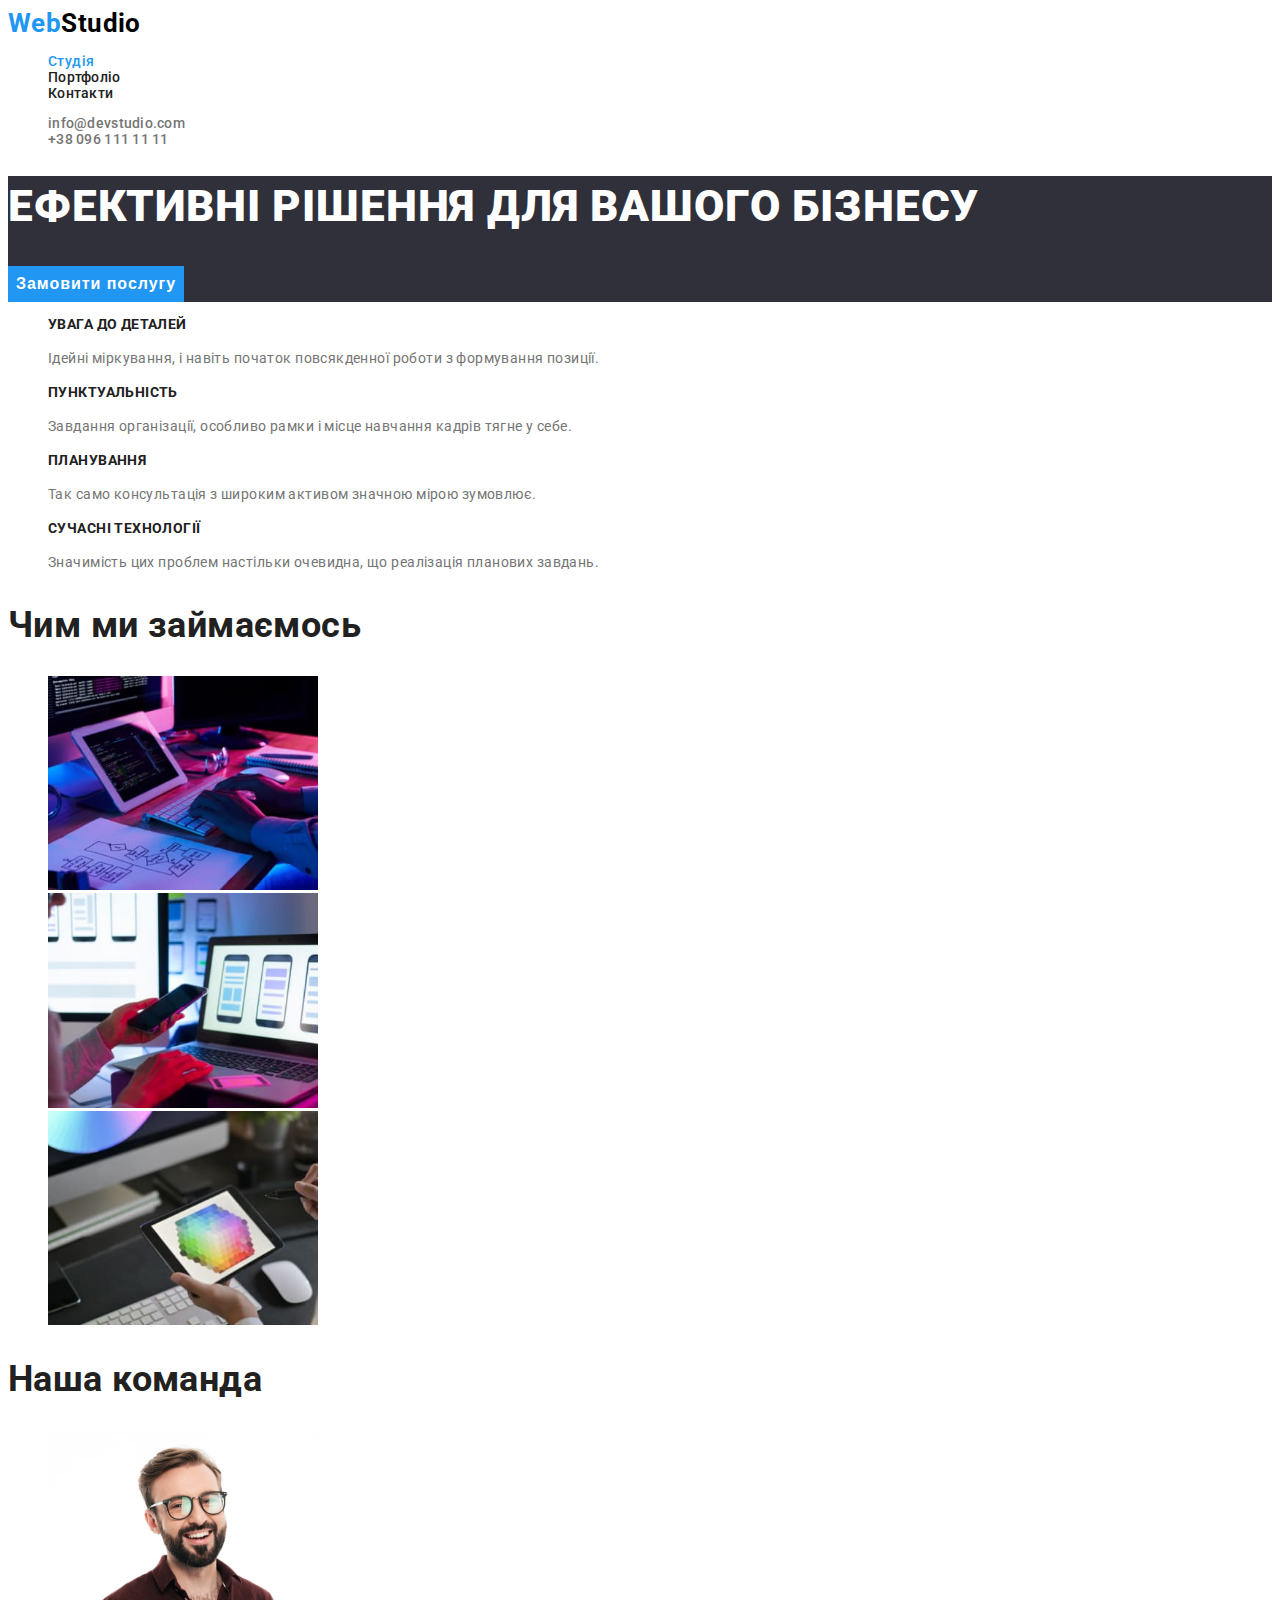
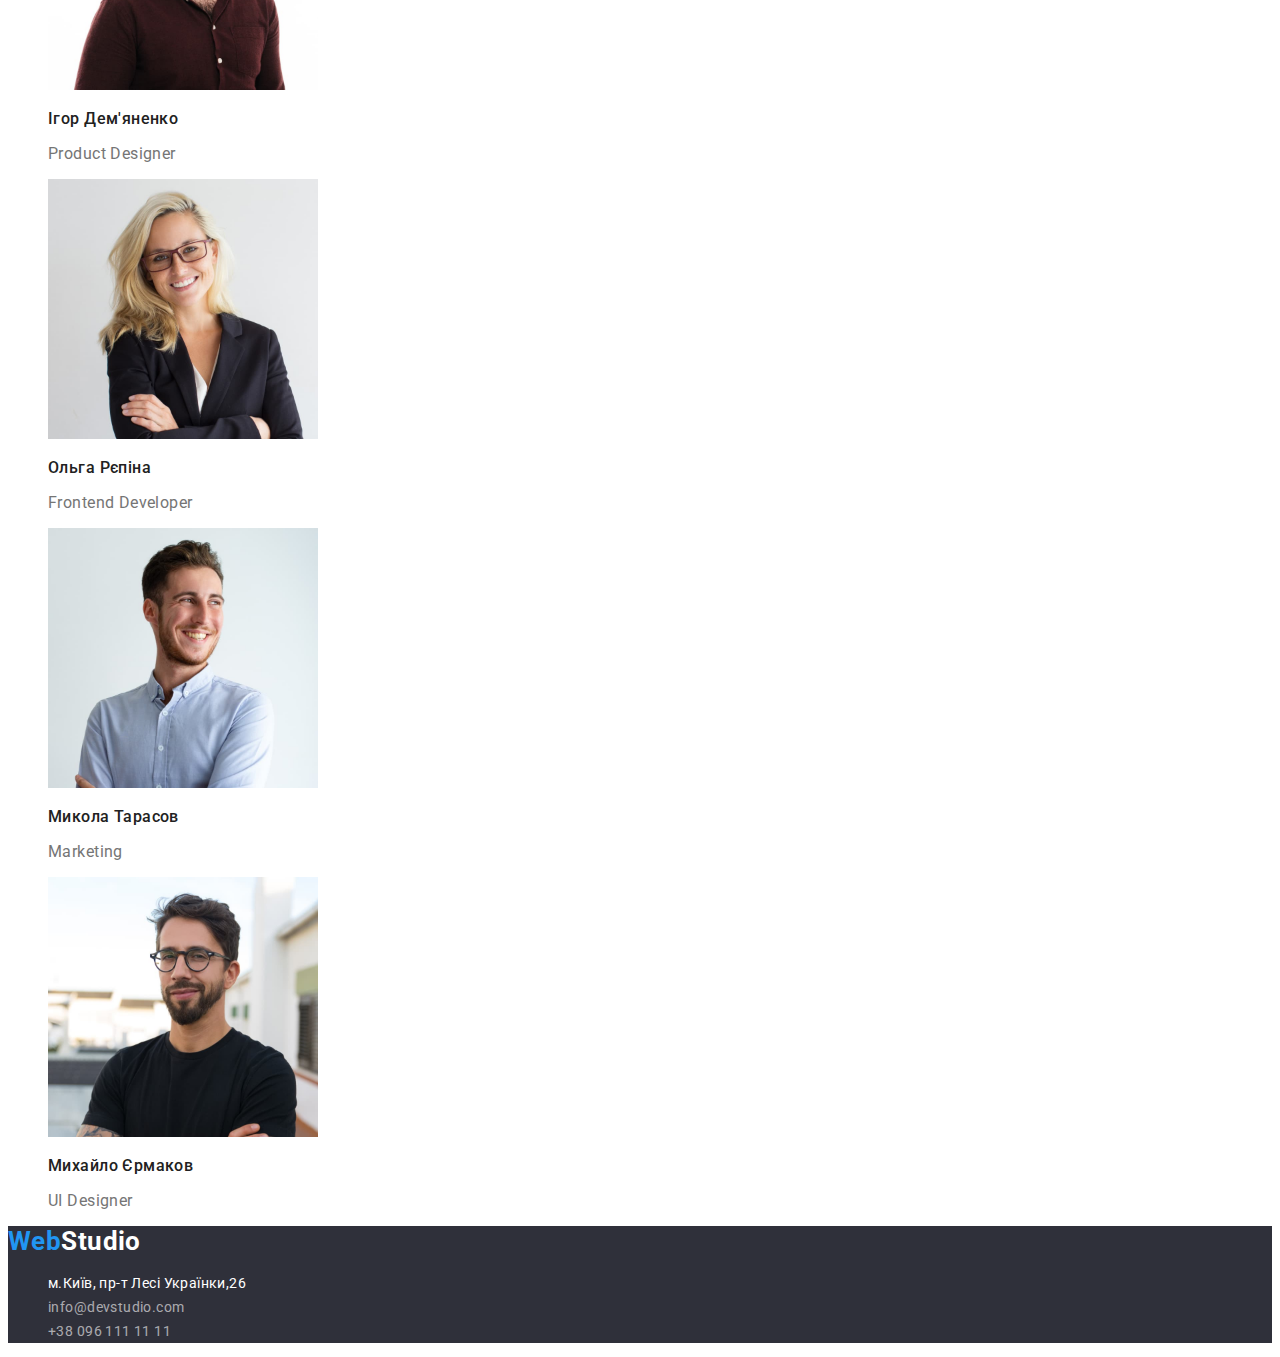
<file: index.html>
<!DOCTYPE html>
<html lang="uk">
  <head>
    <meta charset="UTF-8" />
    <meta http-equiv="X-UA-Compatible" content="IE=edge" />
    <meta name="viewport" content="width=device-width, initial-scale=1.0" />
    <title>WebStudio</title>
    <link rel="stylesheet" href="./css/styles.css" />
    <link rel="preconnect" href="https://fonts.googleapis.com" />
    <link rel="preconnect" href="https://fonts.gstatic.com" crossorigin />
    <link
      href="https://fonts.googleapis.com/css2?family=Raleway:wght@700&family=Roboto:wght@400;500;700;900&display=swap"
      rel="stylesheet"
    />
  </head>
  <body>
    <header class="page-header">
      <a href="./index.html" lang="en" class="logo"
        ><span class="logo-web">Web</span
        ><span class="logo-studio">Studio</span></a
      >
      <nav>
        <ul class="site-nav">
          <li>
            <a href="./index.html" class="link-current">Студія</a>
          </li>
          <li>
            <a href="./portfolio.html" class="link">Портфоліо</a>
          </li>
          <li>
            <a href="#" class="link">Контакти</a>
          </li>
        </ul>
      </nav>
      <ul class="contacts-info">
        <li><a href="mailto:info@devstudio.com">info@devstudio.com</a></li>
        <li><a href="tel:+380961111111">+38 096 111 11 11</a></li>
      </ul>
    </header>
    <main>
      <section class="hero">
        <h1 class="hero-tittle">Ефективні рішення для вашого бізнесу</h1>
        <button type="button" class="main-button">Замовити послугу</button>
      </section>
      <section class="section">
        <ul>
          <li>
            <h3 class="section-tittle">Увага до деталей</h3>
            <p class="section-text">
              Ідейні міркування, і навіть початок повсякденної роботи з
              формування позиції.
            </p>
          </li>
          <li>
            <h3 class="section-tittle">Пунктуальність</h3>
            <p class="section-text">
              Завдання організації, особливо рамки і місце навчання кадрів тягне
              у себе.
            </p>
          </li>
          <li>
            <h3 class="section-tittle">Планування</h3>
            <p class="section-text">
              Так само консультація з широким активом значною мірою зумовлює.
            </p>
          </li>
          <li>
            <h3 class="section-tittle">Сучасні технології</h3>
            <p class="section-text">
              Значимість цих проблем настільки очевидна, що реалізація планових
              завдань.
            </p>
          </li>
        </ul>
      </section>
      <section class="section-photo">
        <h2 class="tittle-photo">Чим ми займаємось</h2>
        <ul>
          <li>
            <img
              src="./images/typingonlaptop.jpg"
              alt="набирають текст на ноутбуці"
              width="270"
            />
          </li>
          <li>
            <img
              src="./images/usingphone.jpg"
              alt="використовують телефон"
              width="270"
            />
          </li>
          <li>
            <img
              src="./images/usingipad.jpg"
              alt="використовують планшет"
              width="270"
            />
          </li>
        </ul>
      </section>
      <section class="section-team">
        <h2 class="tittle-team">Наша команда</h2>
        <ul>
          <li>
            <img
              src="./images/man1.jpg"
              alt="зображення Ігоря Дем'яненко"
              width="270"
            />
            <h3 class="team-name">Ігор Дем'яненко</h3>
            <p class="team-text">Product Designer</p>
          </li>
          <li>
            <img
              src="./images/woman2.jpg"
              alt="Зображення Ольги Рєпіной"
              width="270"
            />
            <h3 class="team-name">Ольга Рєпіна</h3>
            <p class="team-text">Frontend Developer</p>
          </li>
          <li>
            <img
              src="./images/man3.jpg"
              alt="Зображення Миколи Тарасова"
              width="270"
            />
            <h3 class="team-name">Микола Тарасов</h3>
            <p class="team-text">Marketing</p>
          </li>
          <li>
            <img
              src="./images/man4.jpg"
              alt="Зображення Михайла Єрмакова"
              width="270"
            />
            <h3 class="team-name">Михайло Єрмаков</h3>
            <p class="team-text">UI Designer</p>
          </li>
        </ul>
      </section>
    </main>
    <footer class="page-footer">
      <a href="./index.html" lang="en" class="logo"
        ><span class="logo-web">Web</span
        ><span class="footer-logo-studio">Studio</span></a
      >
      <address class="contact-footer">
        <ul>
          <li>
            <a
              class="address"
              href="https://goo.gl/maps/CPtrU1FHBa2aNyZL9"
              target="_blank"
              rel="noopener noreferrer nofollow"
              >м.Київ, пр-т Лесі Українки,26</a
            >
          </li>
          <li>
            <a href="mailto:info@devstudio.com">info@devstudio.com</a>
          </li>
          <li>
            <a href="tel:+380961111111">+38 096 111 11 11</a>
          </li>
        </ul>
      </address>
    </footer>
  </body>
</html>
</file>
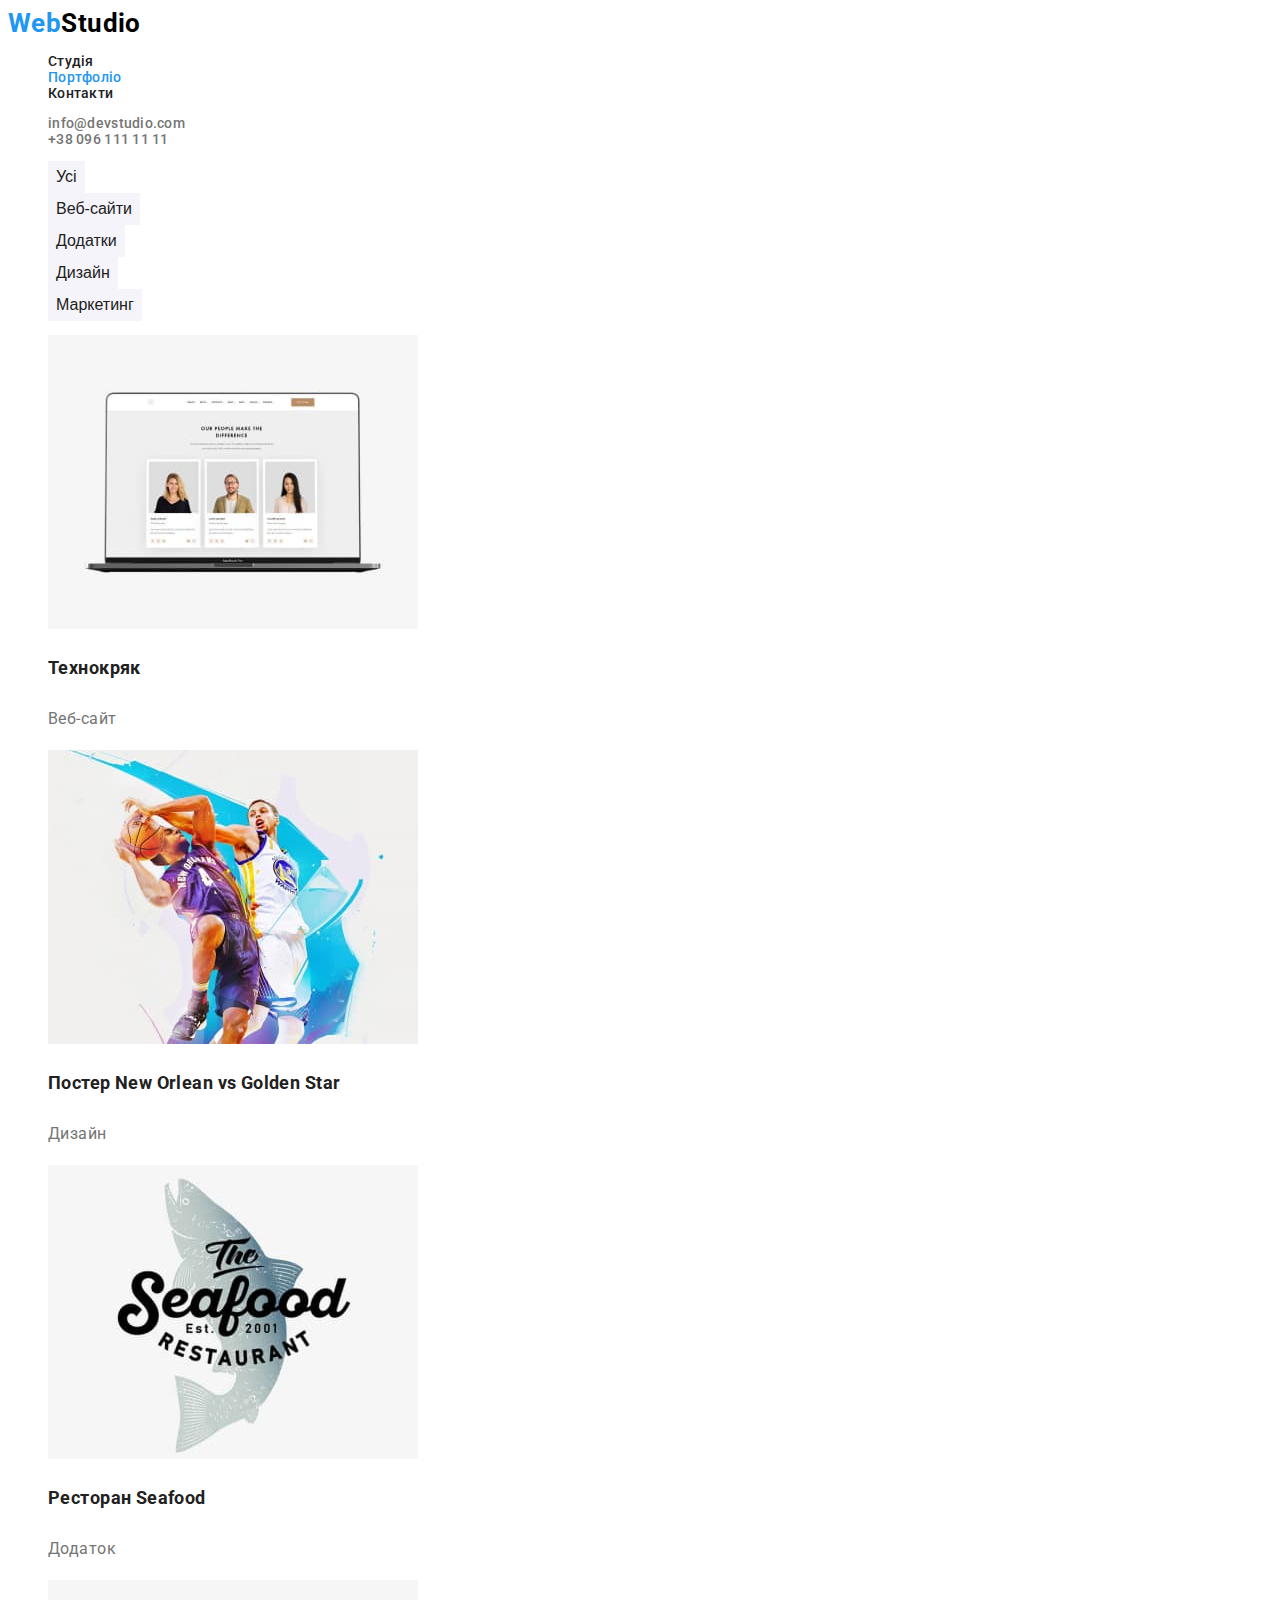
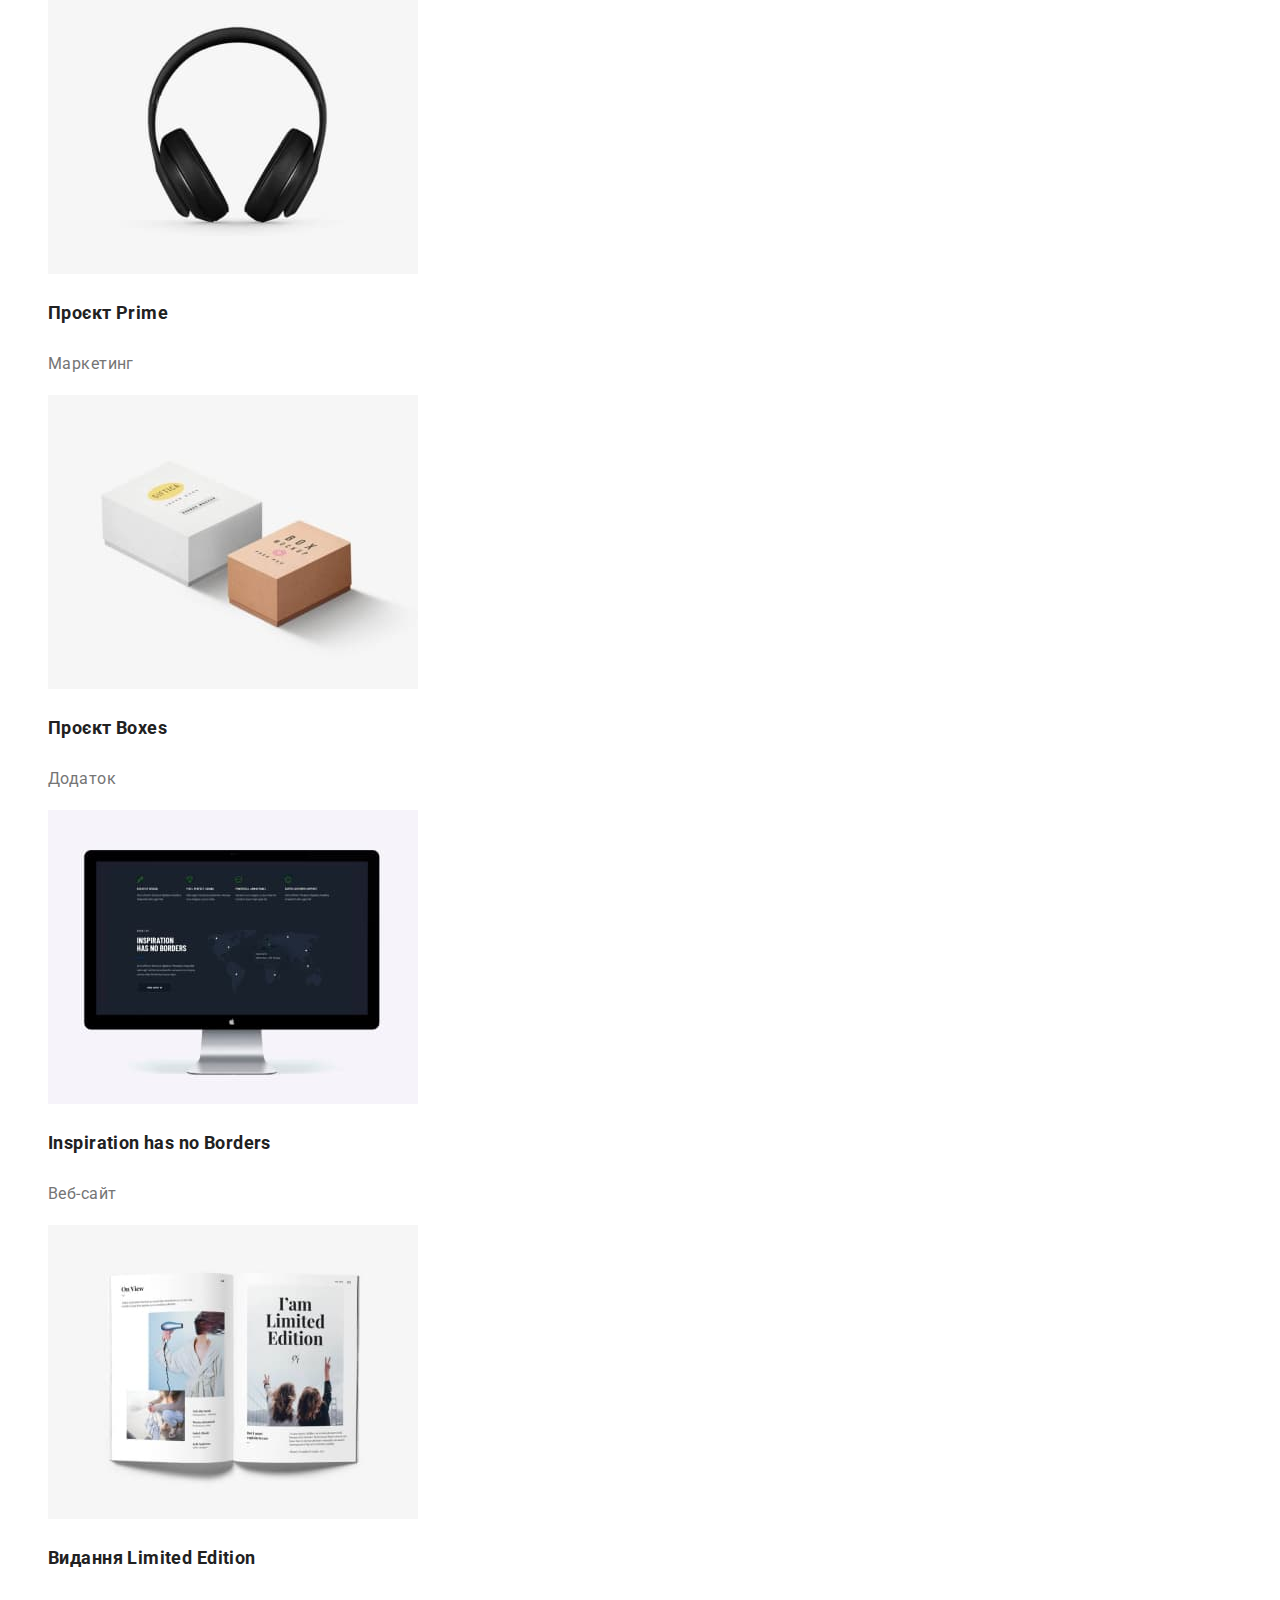
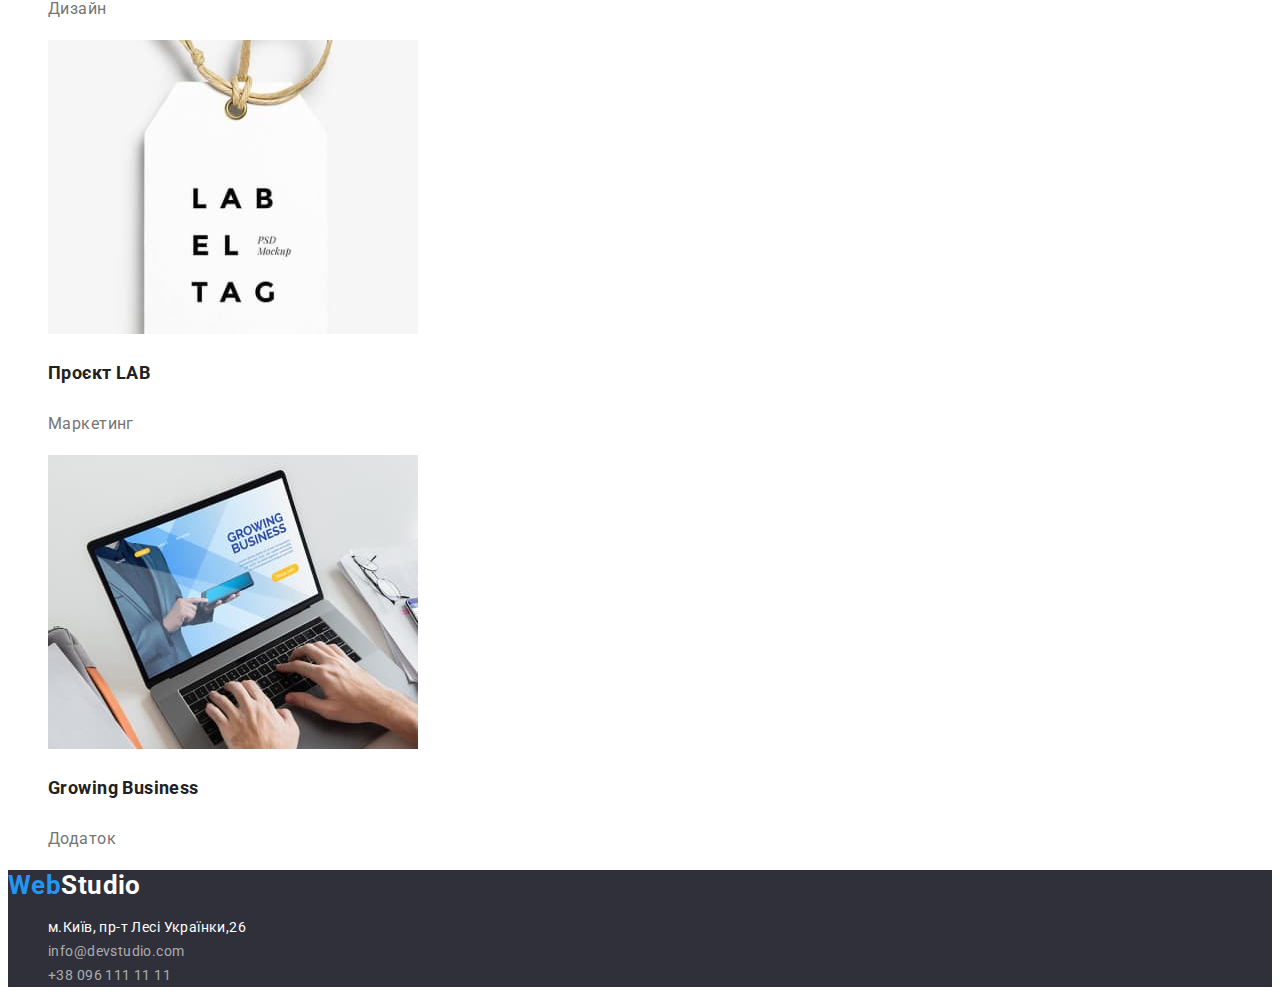
<file: portfolio.html>
<!DOCTYPE html>
<html lang="uk">
  <head>
    <meta charset="UTF-8" />
    <meta http-equiv="X-UA-Compatible" content="IE=edge" />
    <meta name="viewport" content="width=device-width, initial-scale=1.0" />
    <title>WebStudio</title>
    <link rel="stylesheet" href="./css/styles.css" />
    <link rel="preconnect" href="https://fonts.googleapis.com" />
    <link rel="preconnect" href="https://fonts.gstatic.com" crossorigin />
    <link
    href="https://fonts.googleapis.com/css2?family=Raleway:wght@700&family=Roboto:wght@400;500;700;900&display=swap"
    rel="stylesheet"
  </head>
  <body>
    <header class="page-header">
      <a href="./index.html" lang="en" class="logo"
        ><span class="logo-web">Web</span
        ><span class="logo-studio">Studio</span></a
      >
      <nav>
        <ul class="site-nav">
          <li>
            <a href="./index.html" class="link">Студія</a>
          </li>
          <li>
            <a href="./portfolio.html" class="link-current">Портфоліо</a>
          </li>
          <li>
            <a href="#" class="link">Контакти</a>
          </li>
        </ul>
      </nav>
      <ul class="contacts-info">
        <li><a href="mailto:info@devstudio.com">info@devstudio.com</a></li>
        <li><a href="tel:+380961111111">+38 096 111 11 11</a></li>
      </ul>
    </header>
    <main>
      <section class="section">
        <h1 class="portfolio-tittle">Наші проєкти</h1>
        <ul>
          <li>
            <button type="button" class="button">Усі</button>
          </li>
          <li>
            <button type="button" class="button">Веб-сайти</button>
          </li>
          <li>
            <button type="button" class="button">Додатки</button>
          </li>
          <li>
            <button type="button" class="button">Дизайн</button>
          </li>
          <li>
            <button type="button" class="button">Маркетинг</button>
          </li>
        </ul>
        <ul>
          <li>
            <img src="./images/portfolio1.jpg" alt="Ноутбук" width="370" />
            <h3 class="option-tittle">Технокряк</h3>
            <p class="option-text">Веб-сайт</p>
          </li>
          <li>
            <img
              src="./images/portfolio2.jpg"
              alt="Постер гравців в баскетбол"
              width="370"
            />
            <h3 class="option-tittle">Постер New Orlean vs Golden Star</h3>
            <p class="option-text">Дизайн</p>
          </li>
          <li>
            <img
              src="./images/portfolio3.jpg"
              alt="Постер ресторану"
              width="370"
            />
            <h3 class="option-tittle">Ресторан Seafood</h3>
            <p class="option-text">Додаток</p>
          </li>
          <li>
            <img src="./images/portfolio4.jpg" alt="Навушники" width="370" />
            <h3 class="option-tittle">Проєкт Prime</h3>
            <p class="option-text">Маркетинг</p>
          </li>
          <li>
            <img src="./images/portfolio5.jpg" alt="Дві коробки" width="370" />
            <h3 class="option-tittle">Проєкт Boxes</h3>
            <p class="option-text">Додаток</p>
          </li>
          <li>
            <img src="./images/portfolio6.jpg" alt="Комп'ютер" width="370" />
            <h3 class="option-tittle">Inspiration has no Borders</h3>
            <p class="option-text">Веб-сайт</p>
          </li>
          <li>
            <img
              src="./images/portfolio7.jpg"
              alt="Відкритий журнал"
              width="370"
            />
            <h3 class="option-tittle">Видання Limited Edition</h3>
            <p class="option-text">Дизайн</p>
          </li>
          <li>
            <img src="./images/portfolio8.jpg" alt="Етикетка" width="370" />
            <h3 class="option-tittle">Проєкт LAB</h3>
            <p class="option-text">Маркетинг</p>
          </li>
          <li>
            <img
              src="./images/portfolio9.jpg"
              alt="Робота за ноутбуком"
              width="370"
            />
            <h3 class="option-tittle">Growing Business</h3>
            <p class="option-text">Додаток</p>
          </li>
        </ul>
      </section>
    </main>
    <footer class="page-footer">
      <a href="./index.html" lang="en" class="logo"
        ><span class="logo-web">Web</span
        ><span class="footer-logo-studio">Studio</span></a
      >
      <address class="contact-footer">
        <ul>
          <li>
            <a
              class="address"
              href="https://goo.gl/maps/CPtrU1FHBa2aNyZL9"
              target="_blank"
              rel="noopener noreferrer nofollow"
              >м.Київ, пр-т Лесі Українки,26</a
            >
          </li>
          <li>
            <a href="mailto:info@devstudio.com">info@devstudio.com</a>
          </li>
          <li>
            <a href="tel:+380961111111">+38 096 111 11 11</a>
          </li>
        </ul>
      </address>
    </footer>
  </body>
</html>
</file>
<file: css/styles.css>
:root {
  --primery-text-color: #757575;
  --tittle-text-color: #212121;
  --accent-color: #2196f3;
}
body {
  color: var(--primery-text-color);
  background-color: #ffffff;
  font-family: Roboto;
  font-size: 14px;
  letter-spacing: 0.03em;
}
ul {
  list-style: none;
}
.logo {
  color: black;
  font-weight: 700;
  font-size: 26px;
  line-height: 31px;
  text-decoration: none;
}
.logo-web {
  color: #2196f3;
}
.site-nav .link {
  color: #212121;
  font-size: 14px;
  line-height: 16px;
  letter-spacing: 0.02em;
  text-decoration: none;
  font-weight: 500;
}
.site-nav .link:hover,
.site-nav .link:focus {
  color: var(--accent-color);
}
.site-nav .link-current {
  color: var(--accent-color);
  text-decoration: none;
  font-weight: 500;
}
.contacts-info a {
  color: #757575;
  font-size: 14px;
  line-height: 16px;
  letter-spacing: 0.02em;
  text-decoration: none;
  font-weight: 500;
}
.contacts-info a:hover,
.contacts-info a:focus {
  color: var(--accent-color);
}
/*hero-tittle*/
.hero {
  background-color: #2f303a;
  letter-spacing: 0.06em;
  text-transform: uppercase;
}
.hero-tittle {
  color: #ffffff;
  font-weight: 900;
  font-size: 44px;
  line-height: 60px;
}
/*button*/
.main-button {
  color: #ffffff;
  background-color: #2196f3;
  border-color: transparent;
  cursor: pointer;
  font-weight: 700;
  font-size: 16px;
  line-height: 30px;
  letter-spacing: 0.06em;
}
/*section-tittle*/
.section-tittle {
  color: var(--tittle-text-color);
  font-weight: 700;
  font-size: 14px;
  line-height: 16px;
  text-transform: uppercase;
}
.section-text {
  font-size: 14px;
  line-height: 24px;
}
.tittle-photo {
  color: var(--tittle-text-color);
  font-weight: 700;
  font-size: 36px;
  line-height: 42px;
}
.tittle-team {
  color: var(--tittle-text-color);
  font-weight: 700;
  font-size: 36px;
  line-height: 42px;
}
.team-name {
  color: var(--tittle-text-color);
  font-weight: 500;
  font-size: 16px;
  line-height: 19px;
}
.team-text {
  font-weight: 400;
  font-size: 16px;
  line-height: 19px;
}
.portfolio-tittle {
  display: none;
}
.button {
  color: #212121;
  background-color: #f5f4fa;
  border-color: transparent;
  cursor: pointer;
  font-weight: 500;
  font-size: 16px;
  line-height: 26px;
}
.button:hover,
.button:focus {
  color: white;
  background-color: #2196f3;
}
.option-tittle {
  color: var(--tittle-text-color);
  font-weight: 700;
  font-size: 18px;
  line-height: 36px;
}
.option-text {
  font-weight: 400;
  font-size: 16px;
  line-height: 30px;
}
.page-footer {
  background-color: #2f303a;
  color: rgba(255, 255, 255, 0.6);
}
.footer-logo-studio {
  color: #ffffff;
  font-weight: 700;
  font-size: 26px;
  line-height: 31px;
}
.contact-footer a {
  color: rgba(255, 255, 255, 0.6);
  font-size: 14px;
  line-height: 24px;
  text-decoration: none;
  font-style: normal;
}
.contact-footer a:hover,
.contact-footer a:focus {
  color: var(--accent-color);
}
.contact-footer .address {
  color: #ffffff;
}
</file>
